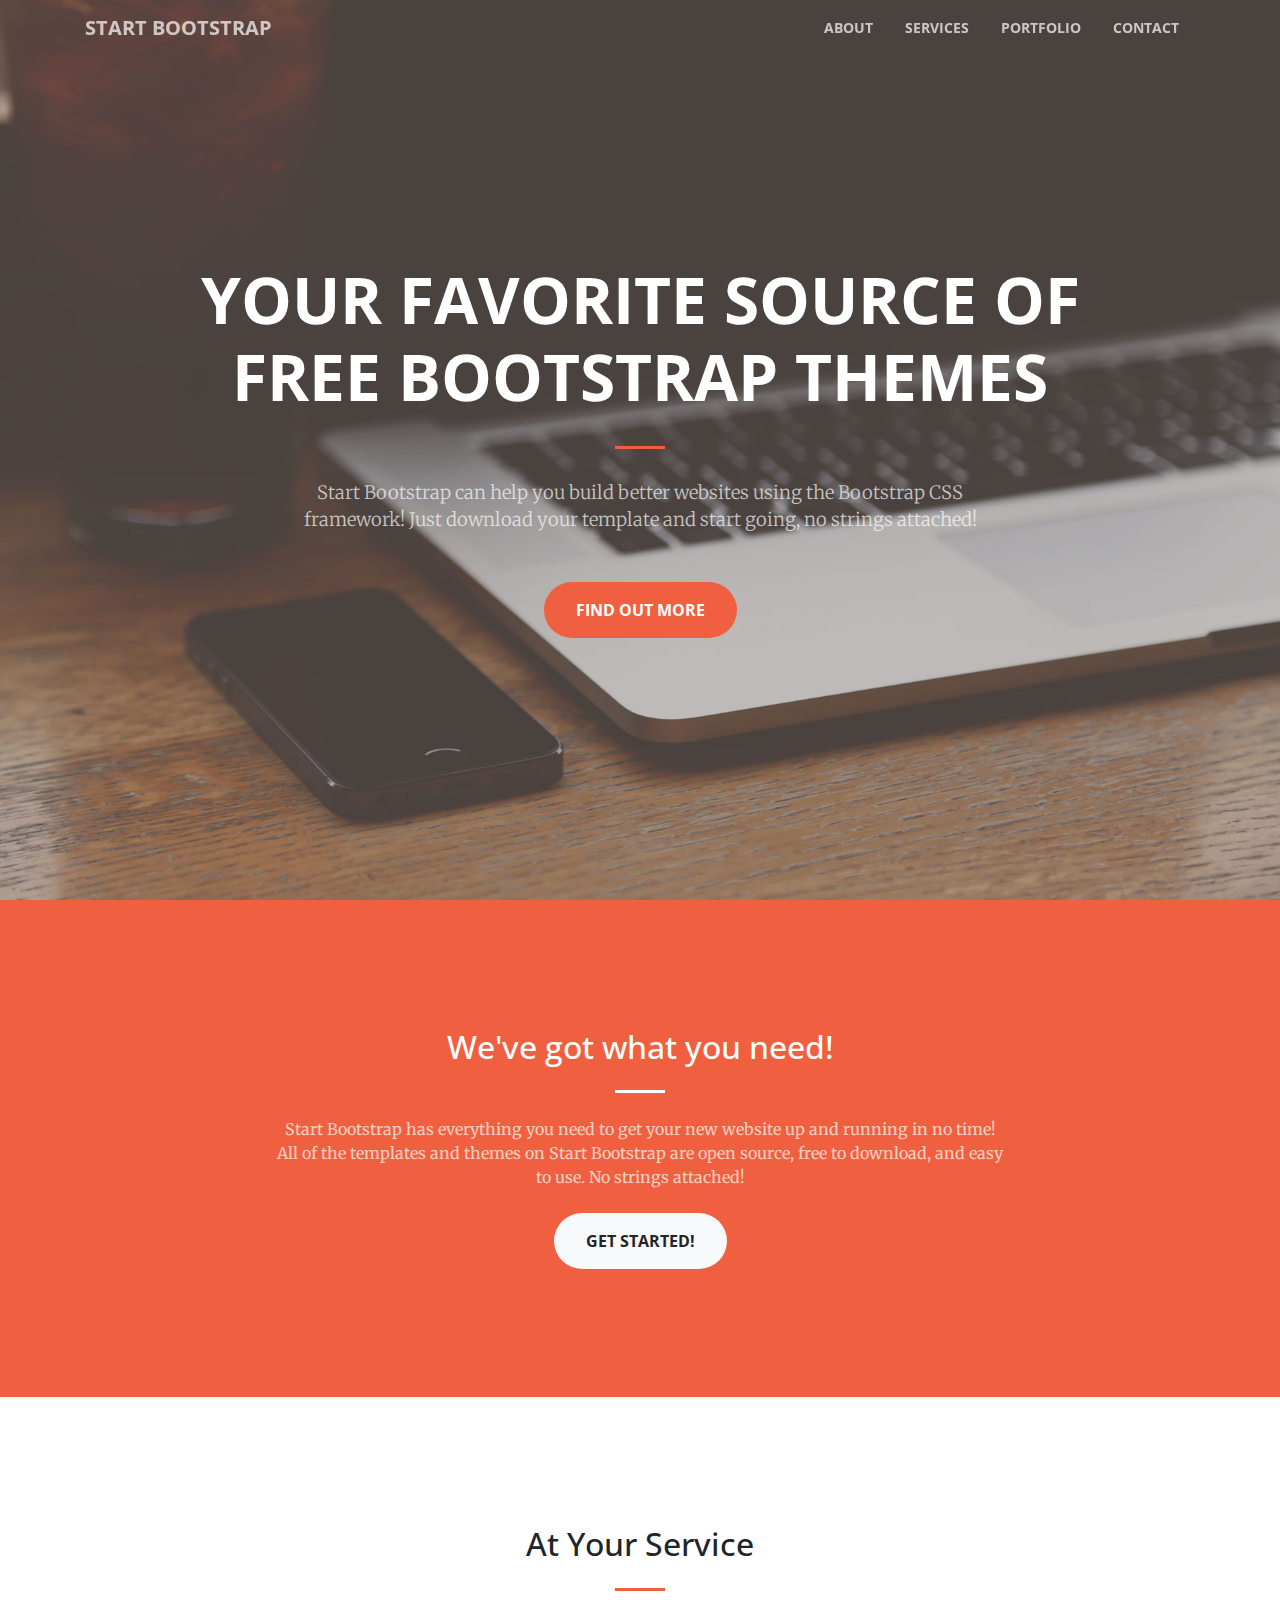
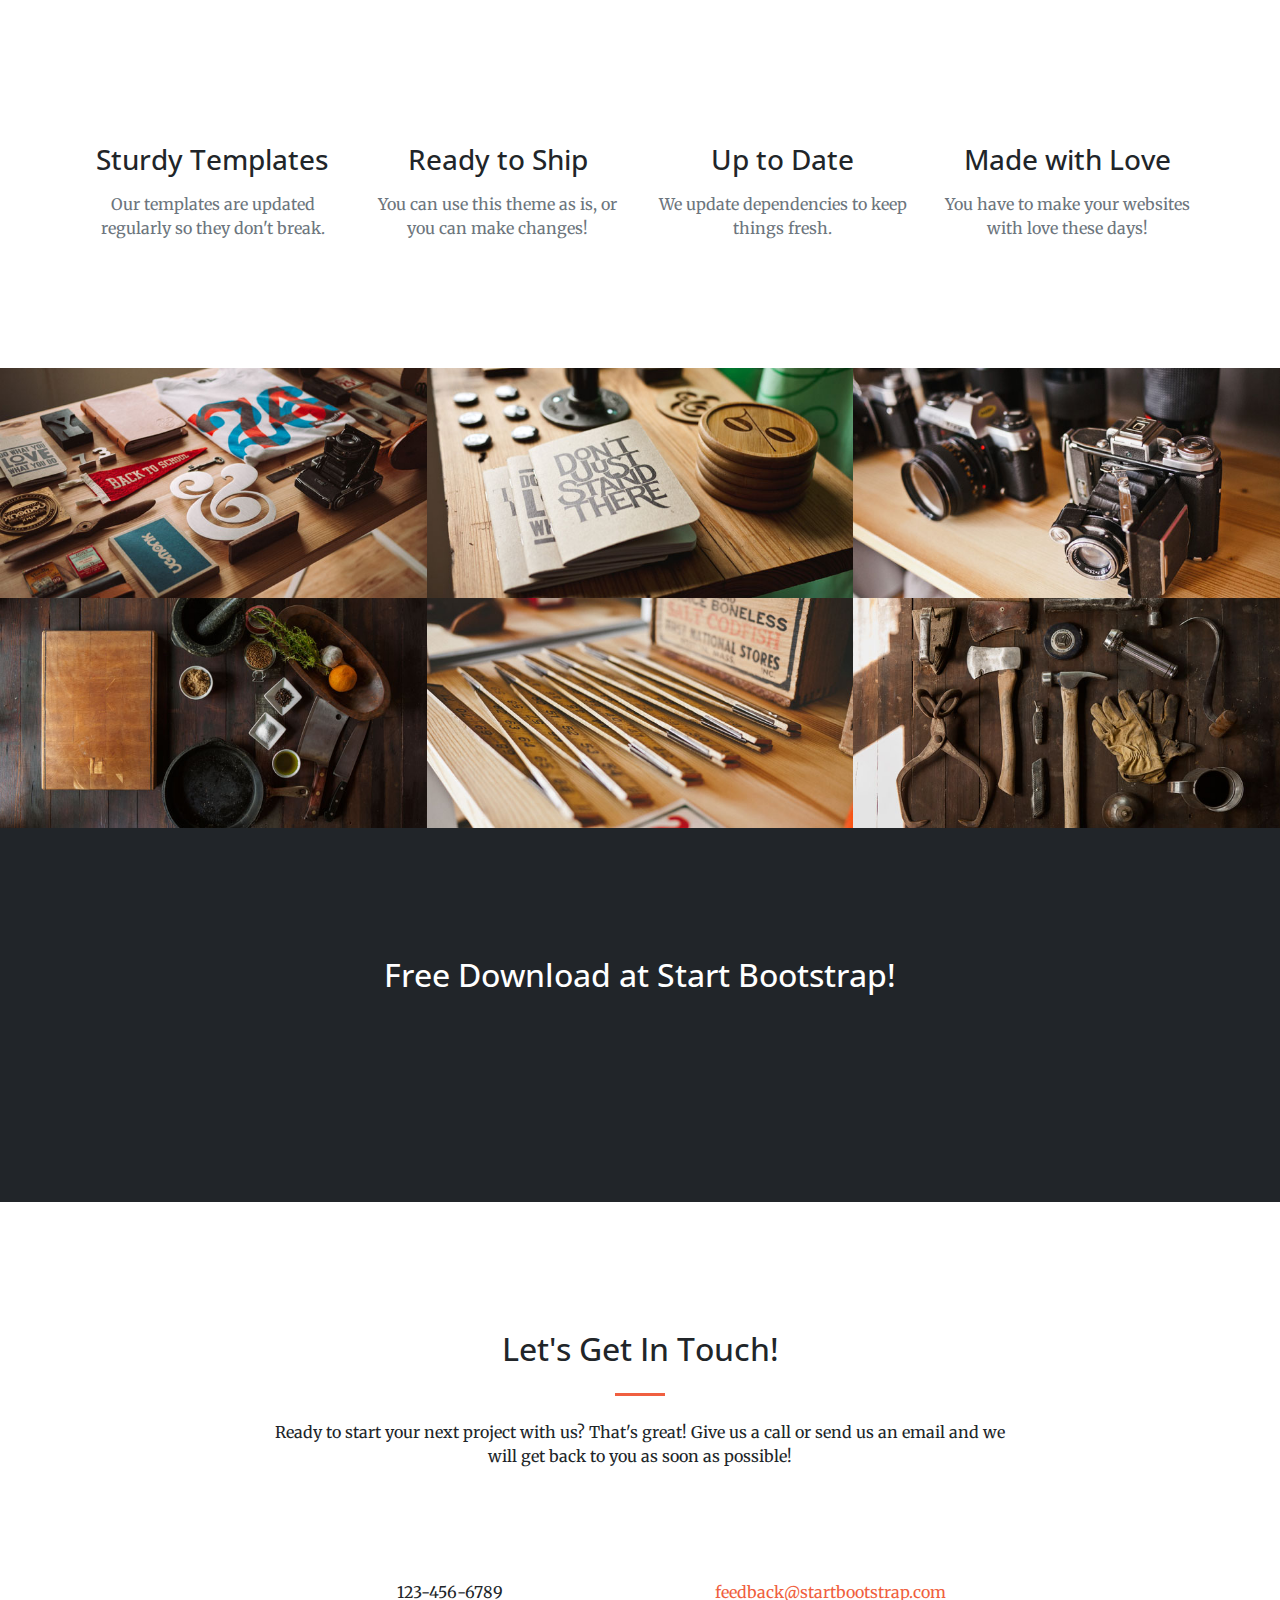
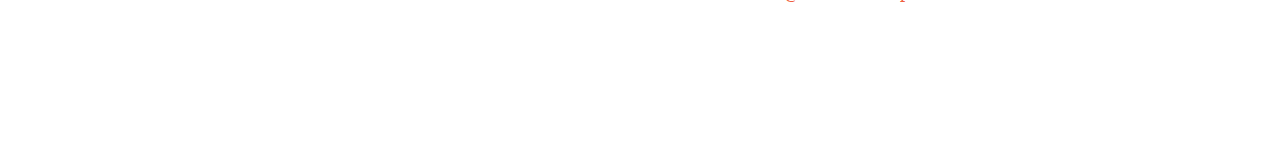
<file: Template/startbootstrap-creative-gh-pages/index.html>
<!DOCTYPE html>
<html lang="en">

  <head>

    <meta charset="utf-8">
    <meta name="viewport" content="width=device-width, initial-scale=1, shrink-to-fit=no">
    <meta name="description" content="">
    <meta name="author" content="">

    <title>Creative - Start Bootstrap Theme</title>

    <!-- Bootstrap core CSS -->
    <link href="vendor/bootstrap/css/bootstrap.min.css" rel="stylesheet">

    <!-- Custom fonts for this template -->
    <link href="vendor/font-awesome/css/font-awesome.min.css" rel="stylesheet" type="text/css">
    <link href='https://fonts.googleapis.com/css?family=Open+Sans:300italic,400italic,600italic,700italic,800italic,400,300,600,700,800' rel='stylesheet' type='text/css'>
    <link href='https://fonts.googleapis.com/css?family=Merriweather:400,300,300italic,400italic,700,700italic,900,900italic' rel='stylesheet' type='text/css'>

    <!-- Plugin CSS -->
    <link href="vendor/magnific-popup/magnific-popup.css" rel="stylesheet">

    <!-- Custom styles for this template -->
    <link href="css/creative.min.css" rel="stylesheet">

  </head>

  <body id="page-top">

    <!-- Navigation -->
    <nav class="navbar navbar-expand-lg navbar-light fixed-top" id="mainNav">
      <div class="container">
        <a class="navbar-brand js-scroll-trigger" href="#page-top">Start Bootstrap</a>
        <button class="navbar-toggler navbar-toggler-right" type="button" data-toggle="collapse" data-target="#navbarResponsive" aria-controls="navbarResponsive" aria-expanded="false" aria-label="Toggle navigation">
          <span class="navbar-toggler-icon"></span>
        </button>
        <div class="collapse navbar-collapse" id="navbarResponsive">
          <ul class="navbar-nav ml-auto">
            <li class="nav-item">
              <a class="nav-link js-scroll-trigger" href="#about">About</a>
            </li>
            <li class="nav-item">
              <a class="nav-link js-scroll-trigger" href="#services">Services</a>
            </li>
            <li class="nav-item">
              <a class="nav-link js-scroll-trigger" href="#portfolio">Portfolio</a>
            </li>
            <li class="nav-item">
              <a class="nav-link js-scroll-trigger" href="#contact">Contact</a>
            </li>
          </ul>
        </div>
      </div>
    </nav>

    <header class="masthead text-center text-white d-flex">
      <div class="container my-auto">
        <div class="row">
          <div class="col-lg-10 mx-auto">
            <h1 class="text-uppercase">
              <strong>Your Favorite Source of Free Bootstrap Themes</strong>
            </h1>
            <hr>
          </div>
          <div class="col-lg-8 mx-auto">
            <p class="text-faded mb-5">Start Bootstrap can help you build better websites using the Bootstrap CSS framework! Just download your template and start going, no strings attached!</p>
            <a class="btn btn-primary btn-xl js-scroll-trigger" href="#about">Find Out More</a>
          </div>
        </div>
      </div>
    </header>

    <section class="bg-primary" id="about">
      <div class="container">
        <div class="row">
          <div class="col-lg-8 mx-auto text-center">
            <h2 class="section-heading text-white">We've got what you need!</h2>
            <hr class="light my-4">
            <p class="text-faded mb-4">Start Bootstrap has everything you need to get your new website up and running in no time! All of the templates and themes on Start Bootstrap are open source, free to download, and easy to use. No strings attached!</p>
            <a class="btn btn-light btn-xl js-scroll-trigger" href="#services">Get Started!</a>
          </div>
        </div>
      </div>
    </section>

    <section id="services">
      <div class="container">
        <div class="row">
          <div class="col-lg-12 text-center">
            <h2 class="section-heading">At Your Service</h2>
            <hr class="my-4">
          </div>
        </div>
      </div>
      <div class="container">
        <div class="row">
          <div class="col-lg-3 col-md-6 text-center">
            <div class="service-box mt-5 mx-auto">
              <i class="fa fa-4x fa-diamond text-primary mb-3 sr-icons"></i>
              <h3 class="mb-3">Sturdy Templates</h3>
              <p class="text-muted mb-0">Our templates are updated regularly so they don't break.</p>
            </div>
          </div>
          <div class="col-lg-3 col-md-6 text-center">
            <div class="service-box mt-5 mx-auto">
              <i class="fa fa-4x fa-paper-plane text-primary mb-3 sr-icons"></i>
              <h3 class="mb-3">Ready to Ship</h3>
              <p class="text-muted mb-0">You can use this theme as is, or you can make changes!</p>
            </div>
          </div>
          <div class="col-lg-3 col-md-6 text-center">
            <div class="service-box mt-5 mx-auto">
              <i class="fa fa-4x fa-newspaper-o text-primary mb-3 sr-icons"></i>
              <h3 class="mb-3">Up to Date</h3>
              <p class="text-muted mb-0">We update dependencies to keep things fresh.</p>
            </div>
          </div>
          <div class="col-lg-3 col-md-6 text-center">
            <div class="service-box mt-5 mx-auto">
              <i class="fa fa-4x fa-heart text-primary mb-3 sr-icons"></i>
              <h3 class="mb-3">Made with Love</h3>
              <p class="text-muted mb-0">You have to make your websites with love these days!</p>
            </div>
          </div>
        </div>
      </div>
    </section>

    <section class="p-0" id="portfolio">
      <div class="container-fluid p-0">
        <div class="row no-gutters popup-gallery">
          <div class="col-lg-4 col-sm-6">
            <a class="portfolio-box" href="img/portfolio/fullsize/1.jpg">
              <img class="img-fluid" src="img/portfolio/thumbnails/1.jpg" alt="">
              <div class="portfolio-box-caption">
                <div class="portfolio-box-caption-content">
                  <div class="project-category text-faded">
                    Category
                  </div>
                  <div class="project-name">
                    Project Name
                  </div>
                </div>
              </div>
            </a>
          </div>
          <div class="col-lg-4 col-sm-6">
            <a class="portfolio-box" href="img/portfolio/fullsize/2.jpg">
              <img class="img-fluid" src="img/portfolio/thumbnails/2.jpg" alt="">
              <div class="portfolio-box-caption">
                <div class="portfolio-box-caption-content">
                  <div class="project-category text-faded">
                    Category
                  </div>
                  <div class="project-name">
                    Project Name
                  </div>
                </div>
              </div>
            </a>
          </div>
          <div class="col-lg-4 col-sm-6">
            <a class="portfolio-box" href="img/portfolio/fullsize/3.jpg">
              <img class="img-fluid" src="img/portfolio/thumbnails/3.jpg" alt="">
              <div class="portfolio-box-caption">
                <div class="portfolio-box-caption-content">
                  <div class="project-category text-faded">
                    Category
                  </div>
                  <div class="project-name">
                    Project Name
                  </div>
                </div>
              </div>
            </a>
          </div>
          <div class="col-lg-4 col-sm-6">
            <a class="portfolio-box" href="img/portfolio/fullsize/4.jpg">
              <img class="img-fluid" src="img/portfolio/thumbnails/4.jpg" alt="">
              <div class="portfolio-box-caption">
                <div class="portfolio-box-caption-content">
                  <div class="project-category text-faded">
                    Category
                  </div>
                  <div class="project-name">
                    Project Name
                  </div>
                </div>
              </div>
            </a>
          </div>
          <div class="col-lg-4 col-sm-6">
            <a class="portfolio-box" href="img/portfolio/fullsize/5.jpg">
              <img class="img-fluid" src="img/portfolio/thumbnails/5.jpg" alt="">
              <div class="portfolio-box-caption">
                <div class="portfolio-box-caption-content">
                  <div class="project-category text-faded">
                    Category
                  </div>
                  <div class="project-name">
                    Project Name
                  </div>
                </div>
              </div>
            </a>
          </div>
          <div class="col-lg-4 col-sm-6">
            <a class="portfolio-box" href="img/portfolio/fullsize/6.jpg">
              <img class="img-fluid" src="img/portfolio/thumbnails/6.jpg" alt="">
              <div class="portfolio-box-caption">
                <div class="portfolio-box-caption-content">
                  <div class="project-category text-faded">
                    Category
                  </div>
                  <div class="project-name">
                    Project Name
                  </div>
                </div>
              </div>
            </a>
          </div>
        </div>
      </div>
    </section>

    <section class="bg-dark text-white">
      <div class="container text-center">
        <h2 class="mb-4">Free Download at Start Bootstrap!</h2>
        <a class="btn btn-light btn-xl sr-button" href="http://startbootstrap.com/template-overviews/creative/">Download Now!</a>
      </div>
    </section>

    <section id="contact">
      <div class="container">
        <div class="row">
          <div class="col-lg-8 mx-auto text-center">
            <h2 class="section-heading">Let's Get In Touch!</h2>
            <hr class="my-4">
            <p class="mb-5">Ready to start your next project with us? That's great! Give us a call or send us an email and we will get back to you as soon as possible!</p>
          </div>
        </div>
        <div class="row">
          <div class="col-lg-4 ml-auto text-center">
            <i class="fa fa-phone fa-3x mb-3 sr-contact"></i>
            <p>123-456-6789</p>
          </div>
          <div class="col-lg-4 mr-auto text-center">
            <i class="fa fa-envelope-o fa-3x mb-3 sr-contact"></i>
            <p>
              <a href="mailto:your-email@your-domain.com">feedback@startbootstrap.com</a>
            </p>
          </div>
        </div>
      </div>
    </section>

    <!-- Bootstrap core JavaScript -->
    <script src="vendor/jquery/jquery.min.js"></script>
    <script src="vendor/bootstrap/js/bootstrap.bundle.min.js"></script>

    <!-- Plugin JavaScript -->
    <script src="vendor/jquery-easing/jquery.easing.min.js"></script>
    <script src="vendor/scrollreveal/scrollreveal.min.js"></script>
    <script src="vendor/magnific-popup/jquery.magnific-popup.min.js"></script>

    <!-- Custom scripts for this template -->
    <script src="js/creative.min.js"></script>

  </body>

</html>
</file>
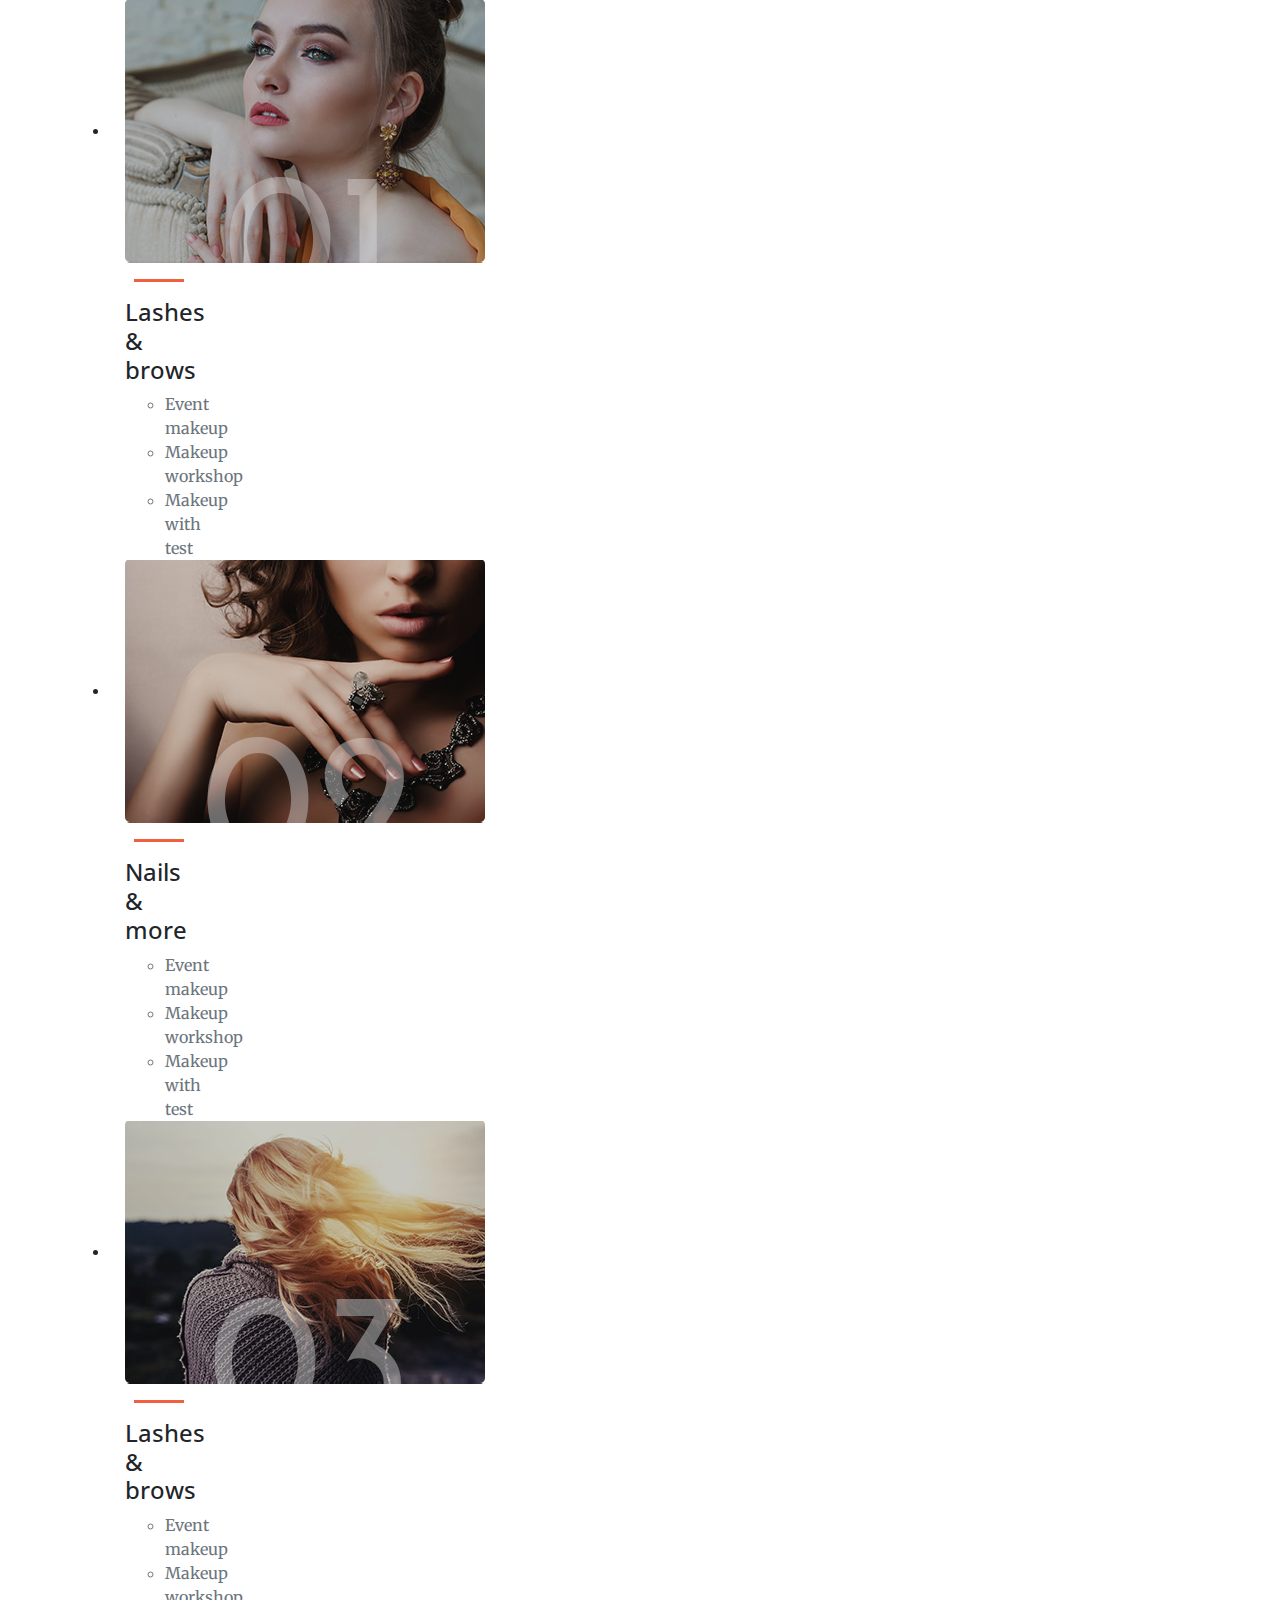
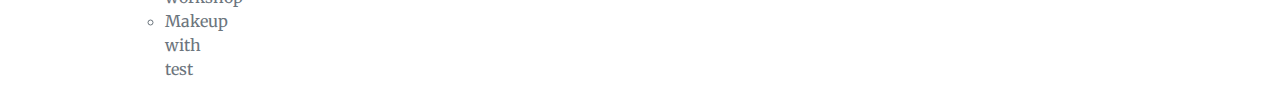
<file: Test.html>
<!DOCTYPE html>
<html lang="en">

<head>
    <meta charset="UTF-8">
    <meta name="viewport" content="width=device-width, initial-scale=1.0">
    <meta name="description" content="">
    <meta name="author" content="">

    <!-- Bootstrap core CSS -->
    <link href="vendor/bootstrap/css/bootstrap.min.css" rel="stylesheet">

    <!-- Custom fonts for this template -->
    <link href="vendor/font-awesome/css/font-awesome.min.css" rel="stylesheet" type="text/css">
    <link href='https://fonts.googleapis.com/css?family=Open+Sans:300italic,400italic,600italic,700italic,800italic,400,300,600,700,800'
        rel='stylesheet' type='text/css'>
    <link href='https://fonts.googleapis.com/css?family=Merriweather:400,300,300italic,400italic,700,700italic,900,900italic'
        rel='stylesheet' type='text/css'>

    <!-- Plugin CSS -->
    <link href="vendor/magnific-popup/magnific-popup.css" rel="stylesheet">

    <!-- Custom styles for this template -->
    <link href="css/creative.min.css" rel="stylesheet">
    <title>Document</title>
</head>

<body>
    <div class="container">
        <div class="row">

            <div id="servicesCarousel" class="carousel slide" data-ride="carousel">
                <div class="carousel-inner">
                    <div class="item active">
                        <ul class="thumbnails">
                            <li class="col-3">
                                <div class="thumbnail">
                                    <a href="#">
                                        <img src="images/categ_lashes_home@1x.png" alt="">
                                    </a>
                                </div>
                                <hr>
                                <div class="caption">
                                    <h4>Lashes &amp; brows</h4>
                                    <ul class="text-center text-secondary">
                                        <li>Event makeup</li>
                                        <li>Makeup workshop</li>
                                        <li>Makeup with test</li>
                                    </ul>
                                </div>
                            </li>
                            <li class="col-3">
                                <div class="thumbnail">
                                    <a href="#">
                                        <img src="images/categ_nails_home@1x.png" alt="">
                                    </a>
                                </div>
                                <hr>
                                <div class="caption">
                                    <h4>Nails &amp; more</h4>
                                    <ul class="text-center text-secondary">
                                        <li>Event makeup</li>
                                        <li>Makeup workshop</li>
                                        <li>Makeup with test</li>
                                    </ul>
                                </div>
                            </li>
                            <li class="col-3">
                                <div class="thumbnail">
                                    <a href="#">
                                        <img src="images/categ_haire_style_home@1x.png" alt="">
                                    </a>
                                </div>
                                <hr>
                                <div class="caption">
                                    <h4>Lashes &amp; brows</h4>
                                    <ul class="text-center text-secondary">
                                        <li>Event makeup</li>
                                        <li>Makeup workshop</li>
                                        <li>Makeup with test</li>
                                    </ul>
                                </div>
                            </li>
                        </ul>
                    </div>
                </div>
            </div>

        </div>
    </div>

    <!-- Bootstrap core JavaScript -->
    <script src="vendor/jquery/jquery.min.js"></script>
    <script src="vendor/bootstrap/js/bootstrap.bundle.min.js"></script>

    <!-- Plugin JavaScript -->
    <script src="vendor/jquery-easing/jquery.easing.min.js"></script>
    <script src="vendor/scrollreveal/scrollreveal.min.js"></script>
    <script src="vendor/magnific-popup/jquery.magnific-popup.min.js"></script>

    <!-- Custom scripts for this template -->
    <script src="js/creative.min.js"></script>
    <script>
        $(document).ready(function () {
            $('.carousel').carousel({
                interval: 6000
            })
        });
    </script>
</body>

</html>
</file>
<file: Template/startbootstrap-creative-gh-pages/css/creative.min.css>
body,html{width:100%;height:100%}body{font-family:Merriweather,'Helvetica Neue',Arial,sans-serif}hr{max-width:50px;border-width:3px;border-color:#f05f40}hr.light{border-color:#fff}a{color:#f05f40;-webkit-transition:all .2s;-moz-transition:all .2s;transition:all .2s}a:hover{color:#f05f40}h1,h2,h3,h4,h5,h6{font-family:'Open Sans','Helvetica Neue',Arial,sans-serif}.bg-primary{background-color:#f05f40!important}.bg-dark{background-color:#212529!important}.text-faded{color:rgba(255,255,255,.7)}section{padding:8rem 0}.section-heading{margin-top:0}::-moz-selection{color:#fff;background:#212529;text-shadow:none}::selection{color:#fff;background:#212529;text-shadow:none}img::selection{color:#fff;background:0 0}img::-moz-selection{color:#fff;background:0 0}#mainNav{border-bottom:1px solid rgba(33,37,41,.1);background-color:#fff;font-family:'Open Sans','Helvetica Neue',Arial,sans-serif;-webkit-transition:all .2s;-moz-transition:all .2s;transition:all .2s}#mainNav .navbar-brand{font-weight:700;text-transform:uppercase;color:#f05f40;font-family:'Open Sans','Helvetica Neue',Arial,sans-serif}#mainNav .navbar-brand:focus,#mainNav .navbar-brand:hover{color:#f05f40}#mainNav .navbar-nav>li.nav-item>a.nav-link,#mainNav .navbar-nav>li.nav-item>a.nav-link:focus{font-size:.9rem;font-weight:700;text-transform:uppercase;color:#212529}#mainNav .navbar-nav>li.nav-item>a.nav-link:focus:hover,#mainNav .navbar-nav>li.nav-item>a.nav-link:hover{color:#f05f40}#mainNav .navbar-nav>li.nav-item>a.nav-link.active,#mainNav .navbar-nav>li.nav-item>a.nav-link:focus.active{color:#f05f40!important;background-color:transparent}#mainNav .navbar-nav>li.nav-item>a.nav-link.active:hover,#mainNav .navbar-nav>li.nav-item>a.nav-link:focus.active:hover{background-color:transparent}@media (min-width:992px){#mainNav{border-color:transparent;background-color:transparent}#mainNav .navbar-brand{color:rgba(255,255,255,.7)}#mainNav .navbar-brand:focus,#mainNav .navbar-brand:hover{color:#fff}#mainNav .navbar-nav>li.nav-item>a.nav-link{padding:.5rem 1rem}#mainNav .navbar-nav>li.nav-item>a.nav-link,#mainNav .navbar-nav>li.nav-item>a.nav-link:focus{color:rgba(255,255,255,.7)}#mainNav .navbar-nav>li.nav-item>a.nav-link:focus:hover,#mainNav .navbar-nav>li.nav-item>a.nav-link:hover{color:#fff}#mainNav.navbar-shrink{border-bottom:1px solid rgba(33,37,41,.1);background-color:#fff}#mainNav.navbar-shrink .navbar-brand{color:#f05f40}#mainNav.navbar-shrink .navbar-brand:focus,#mainNav.navbar-shrink .navbar-brand:hover{color:#f05f40}#mainNav.navbar-shrink .navbar-nav>li.nav-item>a.nav-link,#mainNav.navbar-shrink .navbar-nav>li.nav-item>a.nav-link:focus{color:#212529}#mainNav.navbar-shrink .navbar-nav>li.nav-item>a.nav-link:focus:hover,#mainNav.navbar-shrink .navbar-nav>li.nav-item>a.nav-link:hover{color:#f05f40}}header.masthead{padding-top:10rem;padding-bottom:calc(10rem - 56px);background-image:url(../img/header.jpg);background-position:center center;-webkit-background-size:cover;-moz-background-size:cover;-o-background-size:cover;background-size:cover}header.masthead hr{margin-top:30px;margin-bottom:30px}header.masthead h1{font-size:2rem}header.masthead p{font-weight:300}@media (min-width:768px){header.masthead p{font-size:1.15rem}}@media (min-width:992px){header.masthead{height:100vh;min-height:650px;padding-top:0;padding-bottom:0}header.masthead h1{font-size:3rem}}@media (min-width:1200px){header.masthead h1{font-size:4rem}}.service-box{max-width:400px}.portfolio-box{position:relative;display:block;max-width:650px;margin:0 auto}.portfolio-box .portfolio-box-caption{position:absolute;bottom:0;display:block;width:100%;height:100%;text-align:center;opacity:0;color:#fff;background:rgba(240,95,64,.9);-webkit-transition:all .2s;-moz-transition:all .2s;transition:all .2s}.portfolio-box .portfolio-box-caption .portfolio-box-caption-content{position:absolute;top:50%;width:100%;transform:translateY(-50%);text-align:center}.portfolio-box .portfolio-box-caption .portfolio-box-caption-content .project-category,.portfolio-box .portfolio-box-caption .portfolio-box-caption-content .project-name{padding:0 15px;font-family:'Open Sans','Helvetica Neue',Arial,sans-serif}.portfolio-box .portfolio-box-caption .portfolio-box-caption-content .project-category{font-size:14px;font-weight:600;text-transform:uppercase}.portfolio-box .portfolio-box-caption .portfolio-box-caption-content .project-name{font-size:18px}.portfolio-box:hover .portfolio-box-caption{opacity:1}.portfolio-box:focus{outline:0}@media (min-width:768px){.portfolio-box .portfolio-box-caption .portfolio-box-caption-content .project-category{font-size:16px}.portfolio-box .portfolio-box-caption .portfolio-box-caption-content .project-name{font-size:22px}}.text-primary{color:#f05f40!important}.btn{font-weight:700;text-transform:uppercase;border:none;border-radius:300px;font-family:'Open Sans','Helvetica Neue',Arial,sans-serif}.btn-xl{padding:1rem 2rem}.btn-primary{background-color:#f05f40;border-color:#f05f40}.btn-primary:active,.btn-primary:focus,.btn-primary:hover{color:#fff;background-color:#ee4b28!important}.btn-primary:active,.btn-primary:focus{box-shadow:0 0 0 .2rem rgba(240,95,64,.5)!important}
</file>
<file: css/creative.min.css>
body,html{width:100%;height:100%}body{font-family:Merriweather,'Helvetica Neue',Arial,sans-serif}hr{max-width:50px;border-width:3px;border-color:#f05f40}hr.light{border-color:#fff}a{color:#f05f40;-webkit-transition:all .2s;-moz-transition:all .2s;transition:all .2s}a:hover{color:#f05f40}h1,h2,h3,h4,h5,h6{font-family:'Open Sans','Helvetica Neue',Arial,sans-serif}.bg-primary{background-color:#f05f40!important}.bg-dark{background-color:#212529!important}.text-faded{color:rgba(255,255,255,.7)}section{padding:8rem 0}.section-heading{margin-top:0}::-moz-selection{color:#fff;background:#212529;text-shadow:none}::selection{color:#fff;background:#212529;text-shadow:none}img::selection{color:#fff;background:0 0}img::-moz-selection{color:#fff;background:0 0}#mainNav{border-bottom:1px solid rgba(33,37,41,.1);background-color:#fff;font-family:'Open Sans','Helvetica Neue',Arial,sans-serif;-webkit-transition:all .2s;-moz-transition:all .2s;transition:all .2s}#mainNav .navbar-brand{font-weight:700;text-transform:uppercase;color:#f05f40;font-family:'Open Sans','Helvetica Neue',Arial,sans-serif}#mainNav .navbar-brand:focus,#mainNav .navbar-brand:hover{color:#f05f40}#mainNav .navbar-nav>li.nav-item>a.nav-link,#mainNav .navbar-nav>li.nav-item>a.nav-link:focus{font-size:.9rem;font-weight:700;text-transform:uppercase;color:#212529}#mainNav .navbar-nav>li.nav-item>a.nav-link:focus:hover,#mainNav .navbar-nav>li.nav-item>a.nav-link:hover{color:#f05f40}#mainNav .navbar-nav>li.nav-item>a.nav-link.active,#mainNav .navbar-nav>li.nav-item>a.nav-link:focus.active{color:#9b9b9b!important;background-color:transparent}#mainNav .navbar-nav>li.nav-item>a.nav-link.active:hover,#mainNav .navbar-nav>li.nav-item>a.nav-link:focus.active:hover{background-color:transparent}@media (min-width:992px){#mainNav{border-color:transparent;background-color:transparent}#mainNav .navbar-brand{color:rgba(255,255,255,.7)}#mainNav .navbar-brand:focus,#mainNav .navbar-brand:hover{color:#fff}#mainNav .navbar-nav>li.nav-item>a.nav-link{padding:.5rem 1rem}#mainNav .navbar-nav>li.nav-item>a.nav-link,#mainNav .navbar-nav>li.nav-item>a.nav-link:focus{color:rgba(255,255,255,.7)}#mainNav .navbar-nav>li.nav-item>a.nav-link:focus:hover,#mainNav .navbar-nav>li.nav-item>a.nav-link:hover{color:#fff}#mainNav.navbar-shrink{border-bottom:1px solid rgba(33,37,41,.1);background-color:#fff}#mainNav.navbar-shrink .navbar-brand{color:#f05f40}#mainNav.navbar-shrink .navbar-brand:focus,#mainNav.navbar-shrink .navbar-brand:hover{color:#f05f40}#mainNav.navbar-shrink .navbar-nav>li.nav-item>a.nav-link,#mainNav.navbar-shrink .navbar-nav>li.nav-item>a.nav-link:focus{color:#212529}#mainNav.navbar-shrink .navbar-nav>li.nav-item>a.nav-link:focus:hover,#mainNav.navbar-shrink .navbar-nav>li.nav-item>a.nav-link:hover{color:#f05f40}}header.masthead{padding-top:10rem;padding-bottom:calc(10rem - 56px);background-image:url(../images/slider_image_home@1x.png);background-position:center center;-webkit-background-size:cover;-moz-background-size:cover;-o-background-size:cover;background-size:cover}header.masthead hr{margin-top:30px;margin-bottom:30px}header.masthead h1{font-size:2rem}header.masthead p{font-weight:300}@media (min-width:768px){header.masthead p{font-size:1.15rem}}@media (min-width:992px){header.masthead{height:100vh;min-height:650px;padding-top:0;padding-bottom:0}header.masthead h1{font-size:3rem}}@media (min-width:1200px){header.masthead h1{font-size:4rem}}.service-box{max-width:400px}.portfolio-box{position:relative;display:block;max-width:650px;margin:0 auto}.portfolio-box .portfolio-box-caption{position:absolute;bottom:0;display:block;width:100%;height:100%;text-align:center;opacity:0;color:#fff;background:rgba(240,95,64,.9);-webkit-transition:all .2s;-moz-transition:all .2s;transition:all .2s}.portfolio-box .portfolio-box-caption .portfolio-box-caption-content{position:absolute;top:50%;width:100%;transform:translateY(-50%);text-align:center}.portfolio-box .portfolio-box-caption .portfolio-box-caption-content .project-category,.portfolio-box .portfolio-box-caption .portfolio-box-caption-content .project-name{padding:0 15px;font-family:'Open Sans','Helvetica Neue',Arial,sans-serif}.portfolio-box .portfolio-box-caption .portfolio-box-caption-content .project-category{font-size:14px;font-weight:600;text-transform:uppercase}.portfolio-box .portfolio-box-caption .portfolio-box-caption-content .project-name{font-size:18px}.portfolio-box:hover .portfolio-box-caption{opacity:1}.portfolio-box:focus{outline:0}@media (min-width:768px){.portfolio-box .portfolio-box-caption .portfolio-box-caption-content .project-category{font-size:16px}.portfolio-box .portfolio-box-caption .portfolio-box-caption-content .project-name{font-size:22px}}.text-primary{color:#f05f40!important}.btn{font-weight:700;text-transform:uppercase;border-radius:'7px';border-color:'white';border-width:"100px";font-family:'Open Sans','Helvetica Neue',Arial,sans-serif}.btn-xl{padding:1rem 2rem}.btn-primary{background-color:#f05f40;border-color:#f05f40}.btn-primary:active,.btn-primary:focus,.btn-primary:hover{color:#fff;background-color:#ee4b28!important}.btn-primary:active,.btn-primary:focus{box-shadow:0 0 0 .2rem rgba(255, 255, 255, .7)!important}
</file>
